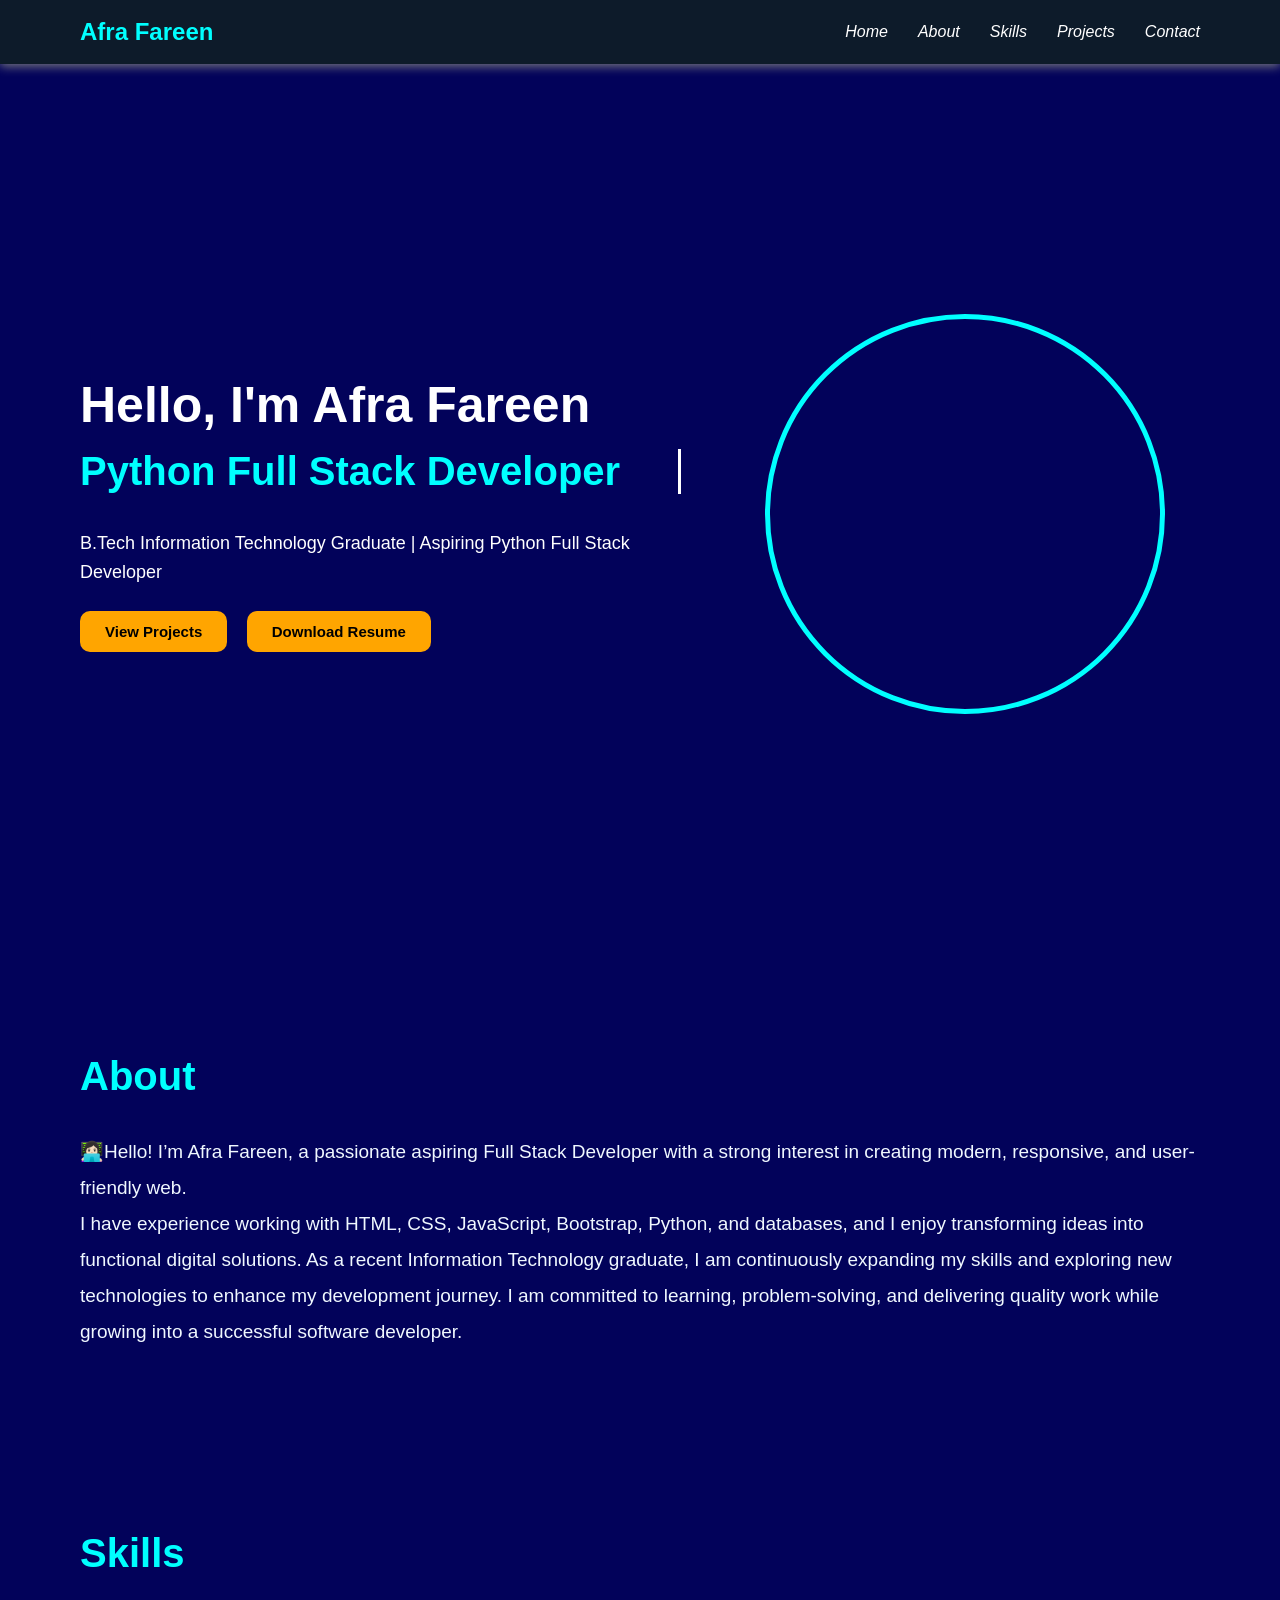
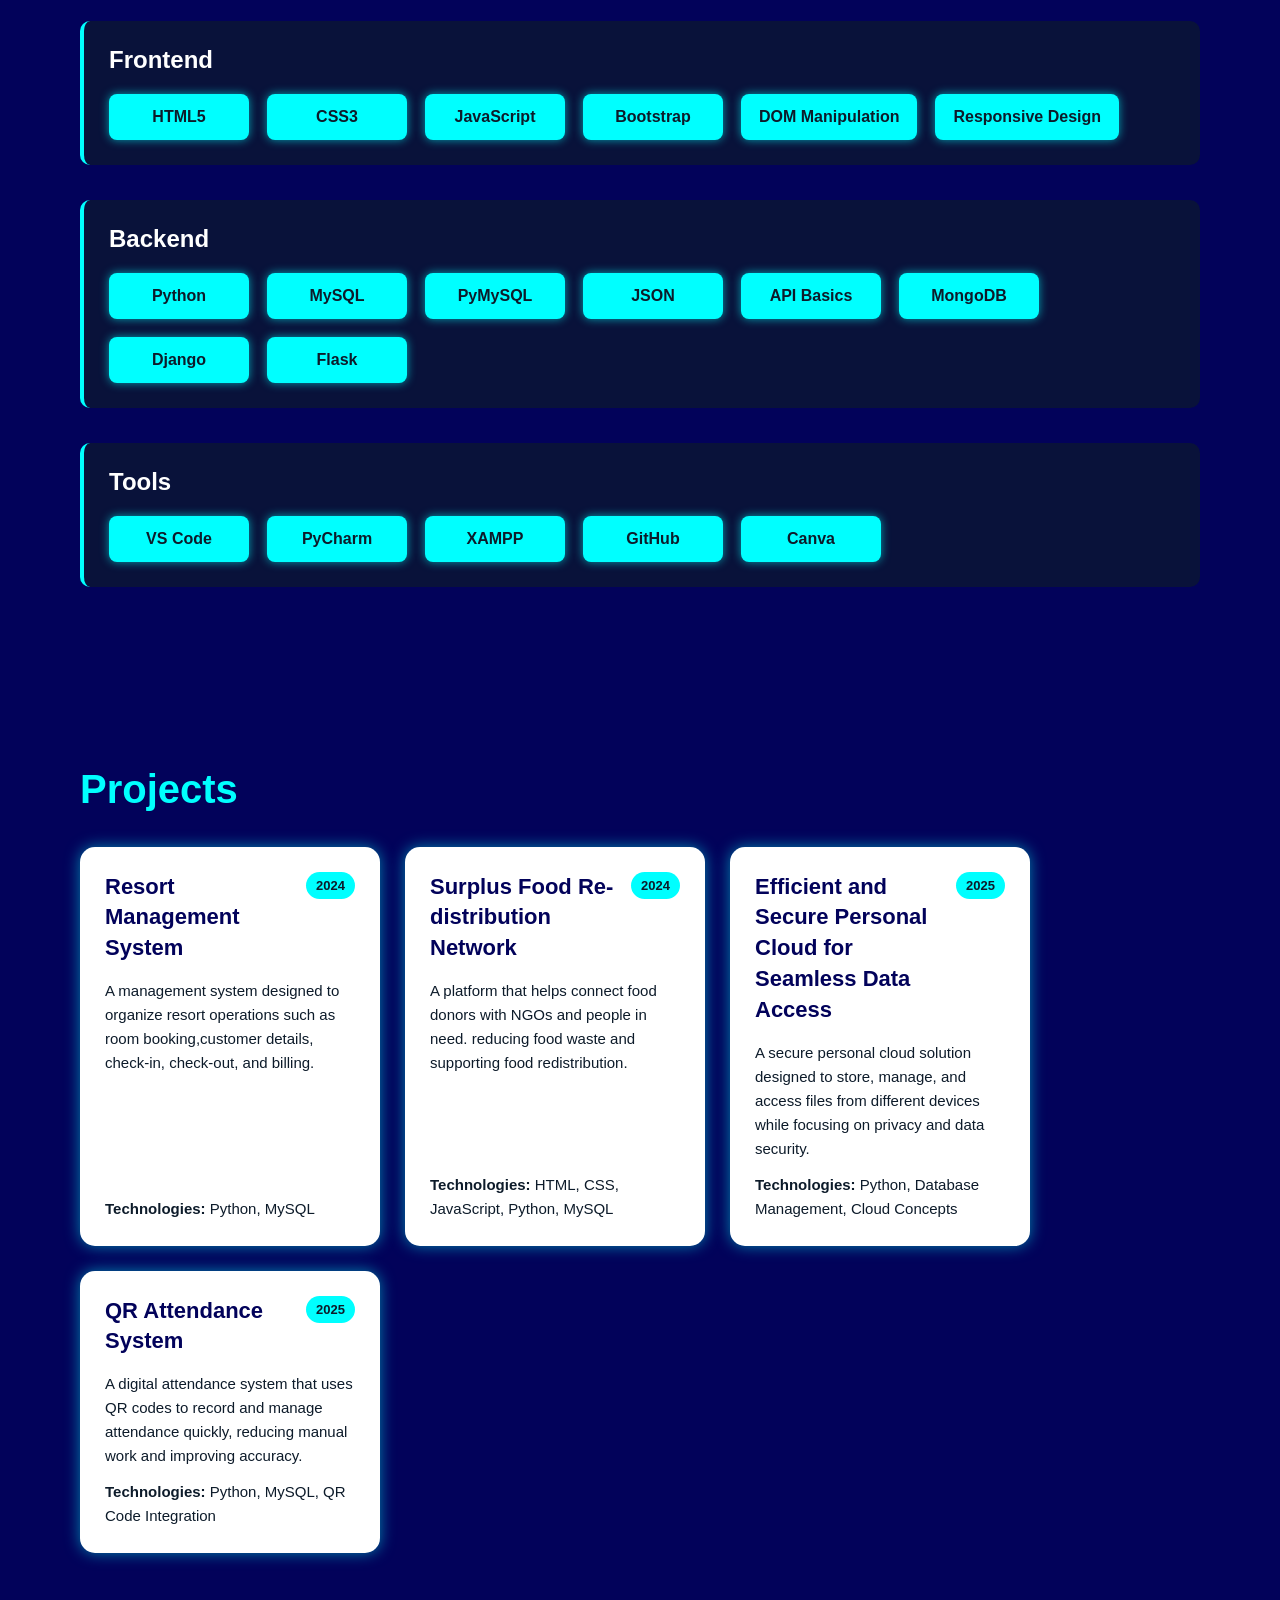
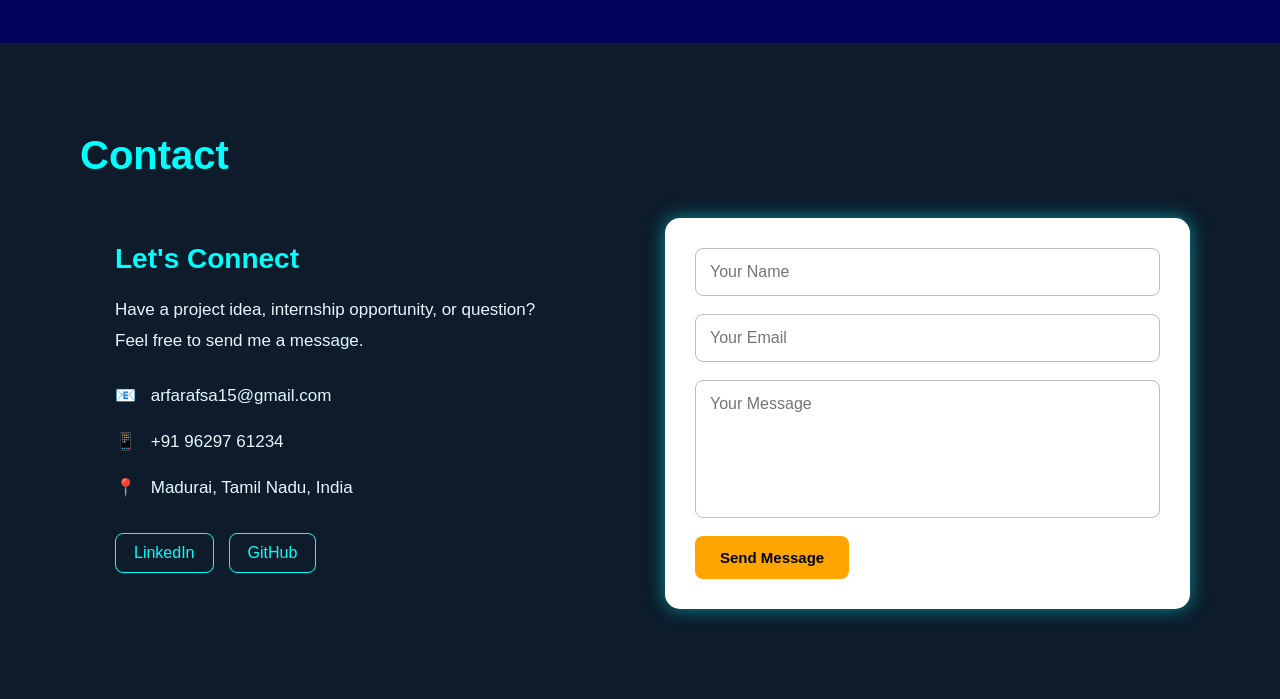
<file: index.html>
<!DOCTYPE html>
<html lang="en">
<head>
    <meta charset="UTF-8">
    <meta name="viewport" content="width=device-width, initial-scale=1.0">
    <title>MY PORTFOLIO</title>
    <link rel="stylesheet" href="styles.css">
</head>
<body>
    <nav>
        <h2>Afra Fareen</h2>
        <ul>
            <li><a href="#home">Home</a></li>
            <li><a href="#about">About</a></li>
            <li><a href="#skills">Skills</a></li>
            <li><a href="#projects">Projects</a></li>
            <li><a href="#contact">Contact</a></li>
        </ul>
    </nav>

    <!-- Home Section -->
    <section id="home">
        <div class="home-content">
            <h1>Hello, I'm Afra Fareen</h1>
            <h2 class="typing">Python Full Stack Developer</h2>
            <p>B.Tech Information Technology Graduate | Aspiring Python Full Stack Developer</p>
            <a href="#projects"><button>View Projects</button></a>
            <a href="resume.pdf" download><button>Download Resume</button></a>
        </div>
        <div class="video-content">
            <video autoplay muted loop playsinline>
                <source src="video.mp4" type="video/mp4">
            </video>
        </div>
        
    </section>

    <!--About Section  -->
    <section id="about">
        <div class="about-content">
            <h2>About </h2>
            <p> 👩🏻‍💻Hello! I’m Afra Fareen, a passionate aspiring Full Stack Developer with a strong interest in creating modern, responsive, and user-friendly web. <br>
                I have experience working with HTML, CSS, JavaScript, Bootstrap, Python, and databases, and I enjoy transforming ideas into functional digital solutions.
                As a recent Information Technology graduate, I am continuously expanding my skills and exploring new technologies to enhance my development journey. 
                I am committed to learning, problem-solving, and delivering quality work while growing into a successful software developer.</p>
        </div>       
    </section>
    
    <!-- Skills Section -->
    <section id="skills">
        <h2>Skills</h2>
        <div class="skill-container">
            <!-- Frontend Skills -->
             <div class="skill-category">
                <h3>Frontend</h3>
                <div class="skills-content">
                    <div class="container">HTML5</div>
                    <div class="container">CSS3</div>
                    <div class="container">JavaScript</div>
                    <div class="container">Bootstrap</div>
                    <div class="container">DOM Manipulation</div>
                    <div class="container">Responsive Design</div>
                </div>
             </div>
             
            <!-- Backend Skills -->
             <div class="skill-category">
                <h3>Backend</h3>
                <div class="skills-content">
                    <div class="container">Python</div>
                    <div class="container">MySQL</div>
                    <div class="container">PyMySQL</div>
                    <div class="container">JSON</div>
                    <div class="container">API Basics</div>
                    <div class="container">MongoDB</div>
                    <div class="container">Django</div>
                    <div class="container">Flask</div>
                </div>
             </div>
            <!-- Tools Access -->
            <div class="skill-category">
                <h3>Tools</h3>
                <div class="skills-content">
                    <div class="container">VS Code</div>
                    <div class="container">PyCharm</div>
                    <div class="container">XAMPP</div>
                    <div class="container">GitHub</div>
                    <div class="container">Canva</div>
                </div>
            </div>
        </div>
    </section>

    <!-- Project Section -->
    <section id="projects">
        <h2>Projects</h2>
        <div class="project-container">
            <div class="project-card">
                <h3>Resort Management System</h3>
                <span class="project-year">2024</span>
                <p>A management system designed to organize resort operations such as room booking,customer details, check-in, check-out, and billing.</p>
                <p class="technology"><b>Technologies:</b> Python, MySQL</p>
            </div>

            <div class="project-card">
                <h3>Surplus Food Re-distribution Network</h3>
                <span class="project-year">2024</span>
                <p>A platform that helps connect food donors with NGOs and people in need.
                    reducing food waste and supporting food redistribution.</p>
                <p class="technology"><b>Technologies:</b> HTML, CSS, JavaScript, Python, MySQL</p>
            </div>

            <div class="project-card">
                <h3>Efficient and Secure Personal Cloud for Seamless Data Access</h3>
                <span class="project-year">2025</span>
                <p>A secure personal cloud solution designed to store, manage, and access files
                    from different devices while focusing on privacy and data security.</p>
                <p class="technology"><b>Technologies:</b> Python, Database Management, Cloud Concepts</p>
            </div>

            <div class="project-card">
                <h3>QR Attendance System</h3>
                <span class="project-year">2025</span>
                <p>A digital attendance system that uses QR codes to record and manage attendance
                    quickly, reducing manual work and improving accuracy.</p>
                <p class="technology"><b>Technologies:</b> Python, MySQL, QR Code Integration</p>
            </div>
        </div>
    </section>
    
    <!-- Contact Section -->
    <section id="contact">
        <h2>Contact</h2>
        <div class="contact-container">
            <!-- Left Side: Contact Details -->
            <div class="contact-details">
                <h3>Let's Connect</h3>
                <p>Have a project idea, internship opportunity, or question?<br>Feel free to send me a message.</p>
                <div class="contact-info">
                    <p><span>📧</span> arfarafsa15@gmail.com</p>
                    <p><span>📱</span> +91 96297 61234</p>
                    <p><span>📍</span> Madurai, Tamil Nadu, India</p>
                </div>
                <div class="social-links">
                    <a href="https://www.linkedin.com/in/afra0615/">LinkedIn</a>
                    <a href="https://github.com/Afrafareen">GitHub</a>
                </div>
            </div>
            <!-- Right Side: Contact Form -->
            <form class="contact-form">
                <input type="text" placeholder="Your Name" required>
                <input type="email" placeholder="Your Email" required>
                <textarea placeholder="Your Message" rows="6" required></textarea>
                <a href="arfarafsa15a2gmail.com"><button type="submit">Send Message</button></a>
            </form>
        </div>
    </section>

</body>
</html>
</file>
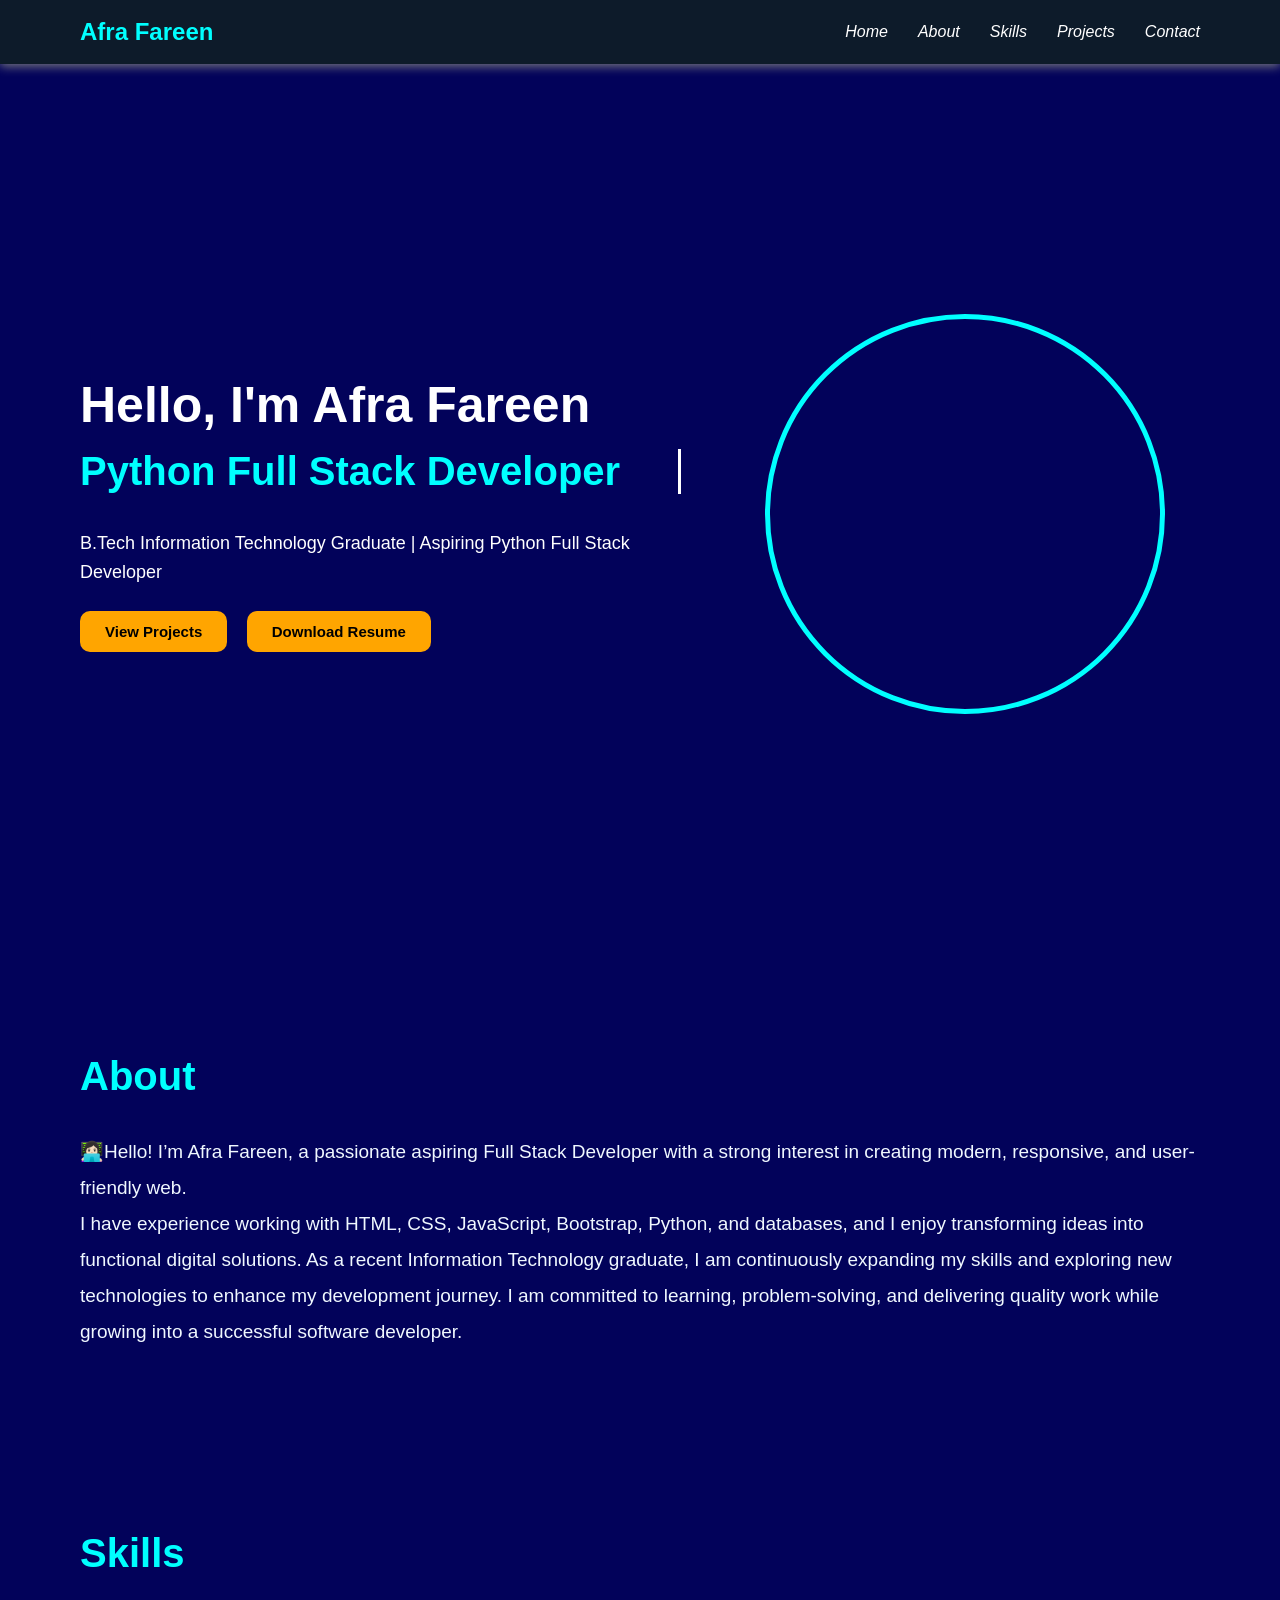
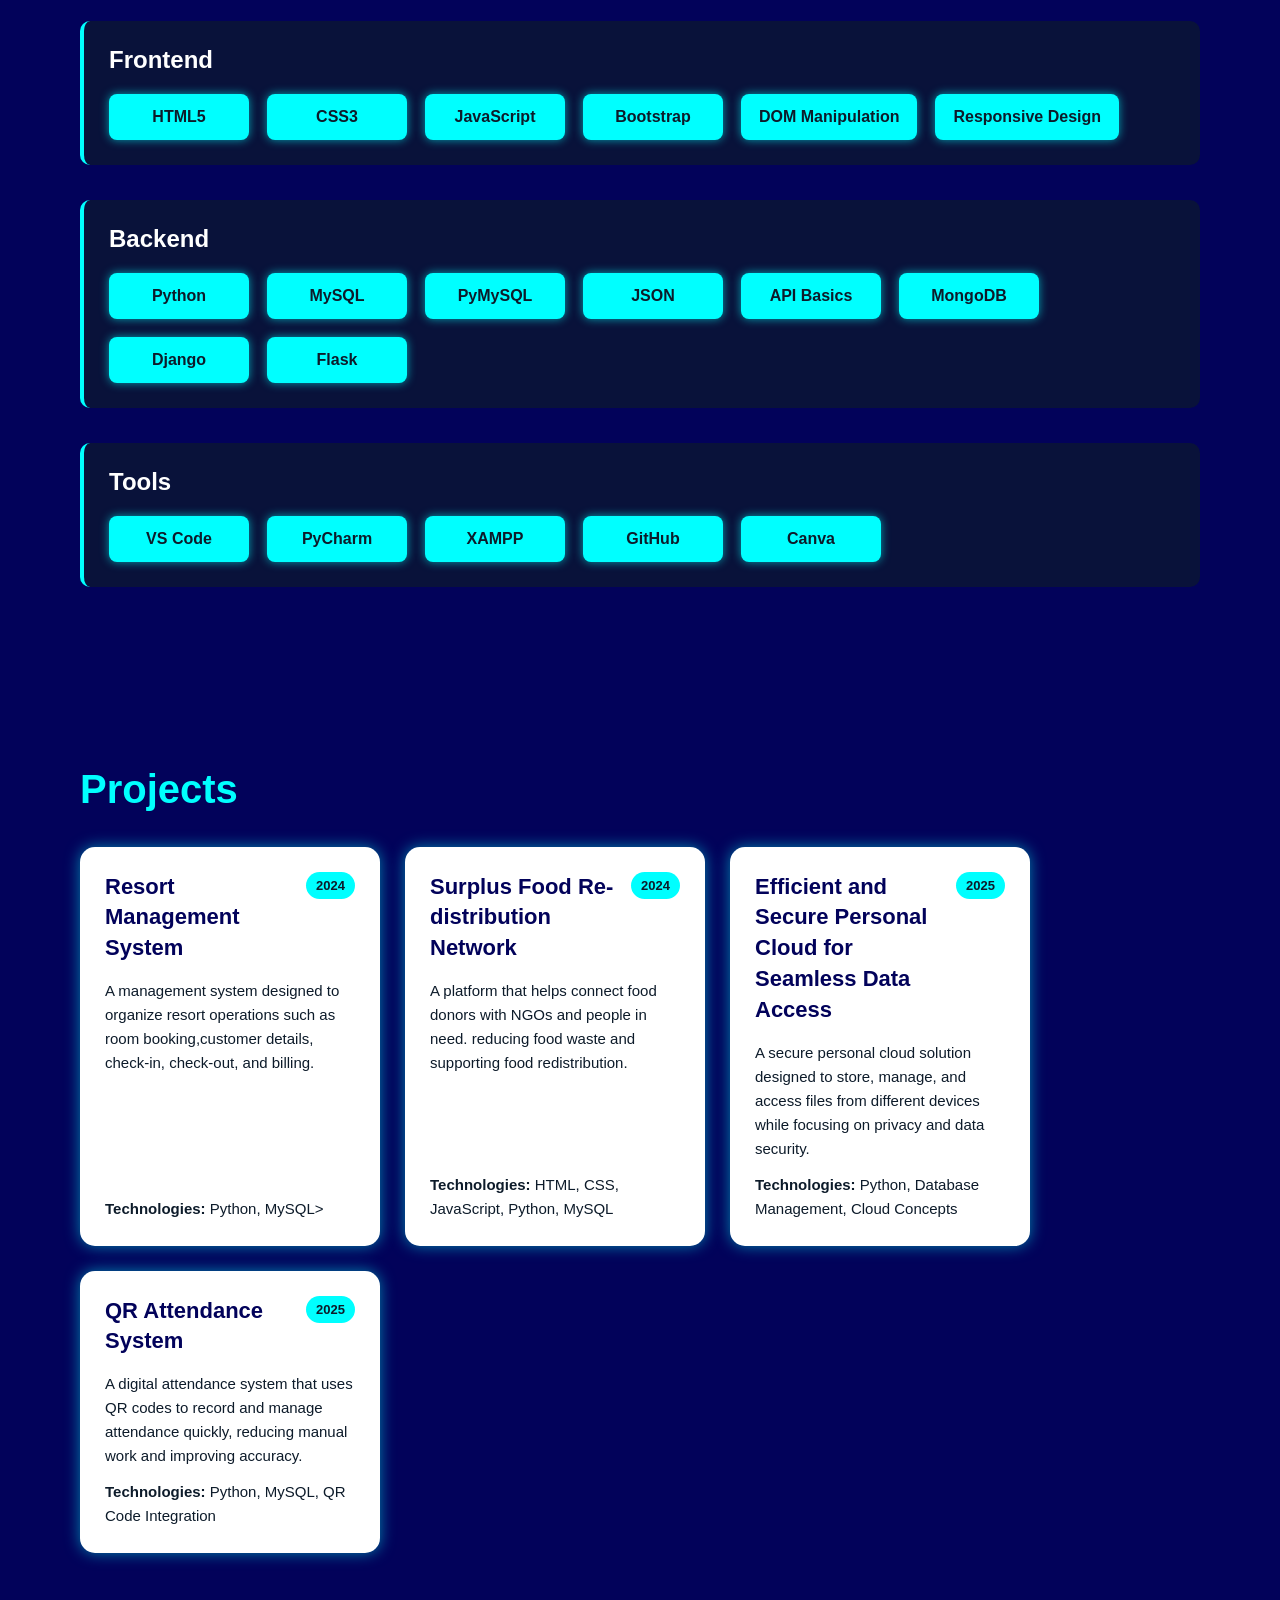
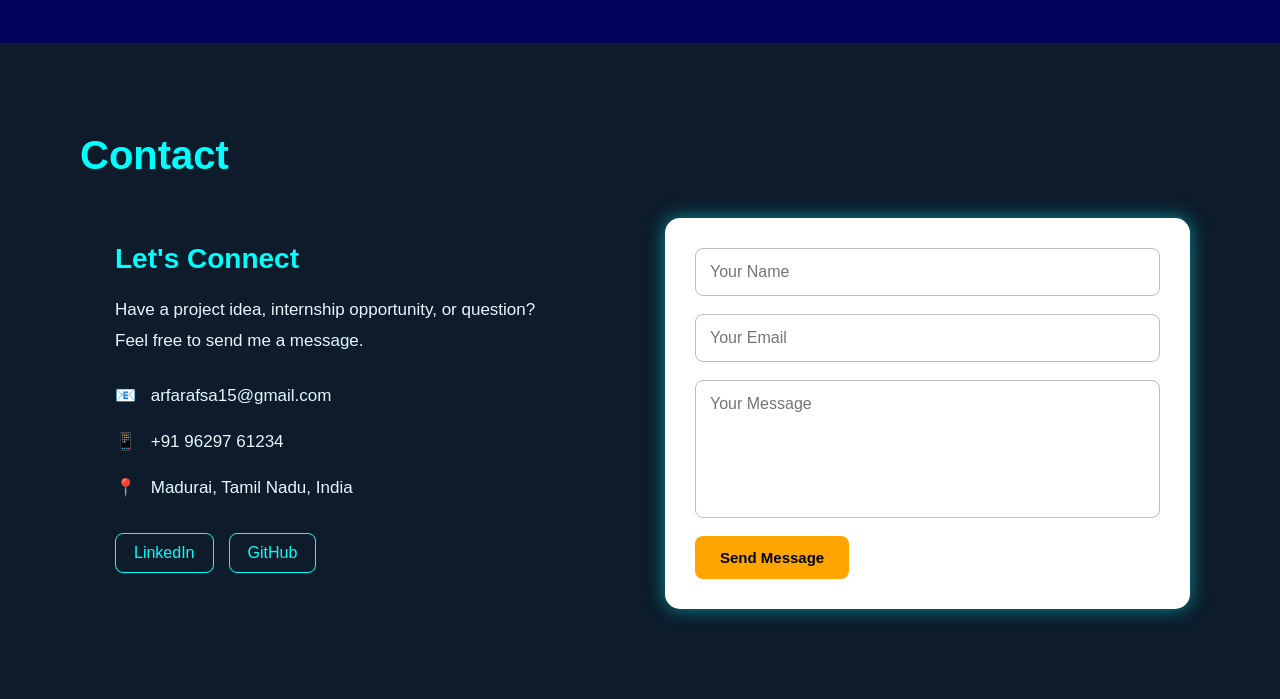
<file: my_portfolio.html>
<!DOCTYPE html>
<html lang="en">
<head>
    <meta charset="UTF-8">
    <meta name="viewport" content="width=device-width, initial-scale=1.0">
    <title>MY PORTFOLIO</title>
    <link rel="stylesheet" href="styles.css">
</head>
<body>
    <nav>
        <h2>Afra Fareen</h2>
        <ul>
            <li><a href="#home">Home</a></li>
            <li><a href="#about">About</a></li>
            <li><a href="#skills">Skills</a></li>
            <li><a href="#projects">Projects</a></li>
            <li><a href="#contact">Contact</a></li>
        </ul>
    </nav>

    <!-- Home Section -->
    <section id="home">
        <div class="home-content">
            <h1>Hello, I'm Afra Fareen</h1>
            <h2 class="typing">Python Full Stack Developer</h2>
            <p>B.Tech Information Technology Graduate | Aspiring Python Full Stack Developer</p>
            <a href="#projects"><button>View Projects</button></a>
            <a href="file:///C:/Users/arfar/AppData/Local/Packages/5319275A.WhatsAppDesktop_cv1g1gvanyjgm/LocalState/sessions/F7B90B732EF541AD5FFE665BFE67748236BD48AC/transfers/2026-25/AFRA_FAREEN_RESUME%20(1).pdf"><button>Download Resume</button></a>
        </div>
        <div class="video-content">
            <video autoplay muted loop playsinline>
                <source src="video.mp4" type="video/mp4">
            </video>
        </div>
        
    </section>

    <!--About Section  -->
    <section id="about">
        <div class="about-content">
            <h2>About </h2>
            <p> 👩🏻‍💻Hello! I’m Afra Fareen, a passionate aspiring Full Stack Developer with a strong interest in creating modern, responsive, and user-friendly web. <br>
                I have experience working with HTML, CSS, JavaScript, Bootstrap, Python, and databases, and I enjoy transforming ideas into functional digital solutions.
                As a recent Information Technology graduate, I am continuously expanding my skills and exploring new technologies to enhance my development journey. 
                I am committed to learning, problem-solving, and delivering quality work while growing into a successful software developer.</p>
        </div>       
    </section>
    
    <!-- Skills Section -->
    <section id="skills">
        <h2>Skills</h2>
        <div class="skill-container">
            <!-- Frontend Skills -->
             <div class="skill-category">
                <h3>Frontend</h3>
                <div class="skills-content">
                    <div class="container">HTML5</div>
                    <div class="container">CSS3</div>
                    <div class="container">JavaScript</div>
                    <div class="container">Bootstrap</div>
                    <div class="container">DOM Manipulation</div>
                    <div class="container">Responsive Design</div>
                </div>
             </div>
             
            <!-- Backend Skills -->
             <div class="skill-category">
                <h3>Backend</h3>
                <div class="skills-content">
                    <div class="container">Python</div>
                    <div class="container">MySQL</div>
                    <div class="container">PyMySQL</div>
                    <div class="container">JSON</div>
                    <div class="container">API Basics</div>
                    <div class="container">MongoDB</div>
                    <div class="container">Django</div>
                    <div class="container">Flask</div>
                </div>
             </div>
            <!-- Tools Access -->
            <div class="skill-category">
                <h3>Tools</h3>
                <div class="skills-content">
                    <div class="container">VS Code</div>
                    <div class="container">PyCharm</div>
                    <div class="container">XAMPP</div>
                    <div class="container">GitHub</div>
                    <div class="container">Canva</div>
                </div>
            </div>
        </div>
    </section>

    <!-- Project Section -->
    <section id="projects">
        <h2>Projects</h2>
        <div class="project-container">
            <div class="project-card">
                <h3>Resort Management System</h3>
                <span class="project-year">2024</span>
                <p>A management system designed to organize resort operations such as room booking,customer details, check-in, check-out, and billing.</p>
                <p class="technology"><b>Technologies:</b> Python, MySQL></p>
            </div>

            <div class="project-card">
                <h3>Surplus Food Re-distribution Network</h3>
                <span class="project-year">2024</span>
                <p>A platform that helps connect food donors with NGOs and people in need.
                    reducing food waste and supporting food redistribution.</p>
                <p class="technology"><b>Technologies:</b> HTML, CSS, JavaScript, Python, MySQL</p>
            </div>

            <div class="project-card">
                <h3>Efficient and Secure Personal Cloud for Seamless Data Access</h3>
                <span class="project-year">2025</span>
                <p>A secure personal cloud solution designed to store, manage, and access files
                    from different devices while focusing on privacy and data security.</p>
                <p class="technology"><b>Technologies:</b> Python, Database Management, Cloud Concepts</p>
            </div>

            <div class="project-card">
                <h3>QR Attendance System</h3>
                <span class="project-year">2025</span>
                <p>A digital attendance system that uses QR codes to record and manage attendance
                    quickly, reducing manual work and improving accuracy.</p>
                <p class="technology"><b>Technologies:</b> Python, MySQL, QR Code Integration</p>
            </div>
        </div>
    </section>
    
    <!-- Contact Section -->
    <section id="contact">
        <h2>Contact</h2>
        <div class="contact-container">
            <!-- Left Side: Contact Details -->
            <div class="contact-details">
                <h3>Let's Connect</h3>
                <p>Have a project idea, internship opportunity, or question?<br>Feel free to send me a message.</p>
                <div class="contact-info">
                    <p><span>📧</span> arfarafsa15@gmail.com</p>
                    <p><span>📱</span> +91 96297 61234</p>
                    <p><span>📍</span> Madurai, Tamil Nadu, India</p>
                </div>
                <div class="social-links">
                    <a href="https://www.linkedin.com/in/afra0615/">LinkedIn</a>
                    <a href="">GitHub</a>
                </div>
            </div>
            <!-- Right Side: Contact Form -->
            <form class="contact-form">
                <input type="text" placeholder="Your Name" required>
                <input type="email" placeholder="Your Email" required>
                <textarea placeholder="Your Message" rows="6" required></textarea>
                <a href="arfarafsa15a2gmail.com"><button type="submit">Send Message</button></a>
            </form>
        </div>
    </section>

</body>
</html>
</file>
<file: styles.css>
html{
    scroll-behavior: smooth;
}

*{
    margin: 0;
    padding: 0;
    box-sizing: border-box;
}

body{
    font-family: Arial, sans-serif;
    background-color: rgb(2, 2, 90);
}

/* Navbar */

nav{
    background: #0d1b2a;
    color: white;
    display: flex;
    justify-content: space-between;
    align-items: center;
    padding: 18px 80px;
    
    position: sticky;
    top: 0;
    width: 100%;
    z-index: 1000;
    box-shadow: 0 2px 10px gray;
}

nav h2{
    color: #00ffff;
}

nav ul{
    display: flex;
    list-style: none;
    gap: 30px;
}

nav ul li{
    font-style: italic;
}

nav a{
    color: white;
    text-decoration: none;
    transition: 0.3s;
}

nav a:hover{
    color: #00ffff;
}

/* Common Section Styling */

section{
    padding: 90px 80px;
    scroll-margin-top: 10px;
}

section h2{
    color: #00ffff;
    font-size: 40px;
    margin-bottom: 35px;
}

/* Home Section */

#home{
    background-color: rgb(2, 2, 90);
    min-height: 100vh;
    display: flex;
    justify-content: space-between;
    align-items: center;
    gap: 50px;
}

.home-content{
    flex: 1;
    color: white;
}

.home-content h1{
    font-size: 50px;
    margin-bottom: 15px;
}

.home-content p{
    margin-top: 15px;
    font-size: 18px;
    line-height: 1.6;
}

.typing{
    width: 27ch;
    overflow: hidden;
    white-space: nowrap;
    border-right: 3px solid white;
    animation: typing 4s steps(27) infinite;
}

@keyframes typing{
    from{
        width: 0;
    }

    to{
        width: 27ch;
    }
}

/* Buttons */

button{
    background-color: orange;
    color: black;
    margin-top: 25px;
    margin-right: 15px;
    padding: 12px 25px;
    border: none;
    border-radius: 10px;
    cursor: pointer;
    font-size: 15px;
    font-weight: bold;
    transition: 0.3s;
}

button:hover{
    transform: scale(1.08);
    box-shadow: 0 0 15px orange;
}

/* Video */

.video-content{
    flex: 1;
    display: flex;
    justify-content: center;
    align-items: center;
}

.video-content video{
    width: 400px;
    height: 400px;
    border-radius: 50%;
    object-fit: cover;
    border: 5px solid #00ffff;
    animation: glow 2s infinite alternate;
}

@keyframes glow{
    from{
        box-shadow: 0 0 10px #00ffff;
    }

    to{
        box-shadow: 0 0 25px #00ffff;
    }
}

/* About Section */

#about{
    background-color: rgb(2, 2, 90);
    min-height: 50vh;
}

.about-content p{
    color: aliceblue;
    font-size: 19px;
    line-height: 1.9;
    max-width: 1250px;
}

/* Skills Section */

#skills{
    background-color: rgb(2, 2, 90);
    min-height: 60vh;
}

#skills h2{
    color: #00ffff;
    font-size: 40px;
    margin-bottom: 45px;
}

.skill-container{
    display: flex;
    flex-direction: column;
    gap: 35px;
}

.skill-category{
    background-color: rgba(13, 27, 42, 0.65);
    padding: 25px;
    border-left: 4px solid #00ffff;
    border-radius: 10px;
}

.skill-category h3{
    color: white;
    font-size: 24px;
    margin-bottom: 20px;
}

.skills-content{
    display: flex;
    gap: 18px;
    flex-wrap: wrap;
}

.container{
    background: #00ffff;
    color: #0d1b2a;
    font-weight: bold;
    padding: 14px 18px;
    min-width: 140px;
    text-align: center;
    border-radius: 8px;
    box-shadow: 0 0 10px rgba(0, 255, 255, 0.6);
    transition: 0.3s;
}

.container:hover{
    transform: translateY(-7px) scale(1.05);
    background-color: white;
}

/* Projects Section */

#projects{
    background-color: rgb(2, 2, 90);
    min-height: 60vh;
}

.project-container{
    display: flex;
    gap: 25px;
    flex-wrap: wrap;
}

.project-card{
    background-color: white;
    color: #0d1b2a;
    width: 300px;
    min-height: 260px;
    padding: 25px;
    border-radius: 15px;
    box-shadow: 0 0 15px rgba(0, 255, 255, 0.5);
    transition: 0.4s;
    position: relative;
    display: flex;
    flex-direction: column;
}

.project-card:hover{
    transform: translateY(-10px);
}

.project-card h3{
    color: rgb(2, 2, 90);
    margin-bottom: 15px;
    font-size: 22px;
    padding-right: 55px;
    line-height: 1.4;
}

.project-card p{
    line-height: 1.6;
    /* margin-bottom: 10px; */
    font-size: 15px;
}

.project-year{
    position: absolute;
    top: 25px;
    right: 25px;
    background-color: #00ffff;
    color: #0d1b2a;
    padding: 6px 10px;
    border-radius: 20px;
    font-size: 13px;
    font-weight: bold;
}


.technology{
    margin-top: auto;
    padding-top: 12px;
    color: #0d1b2a;
}

/* Contact Section */

#contact{
    background-color: #0d1b2a;
    color: white;
    min-height: 65vh;
}

#contact h2{
    color: #00ffff;
    font-size: 40px;
    margin-bottom: 40px;
}

.contact-container{
    display: flex;
    /* justify-content: space-between; */
    align-items: stretch;
    gap: 60px;
    max-width: 1100px;
    margin: auto;
}

/* Left Side */

.contact-details{
    flex: 1;
    padding: 25px;
}

.contact-details h3{
    color: #00ffff;
    font-size: 28px;
    margin-bottom: 20px;
}

.contact-details p{
    color: #e6f7ff;
    font-size: 17px;
    line-height: 1.8;
    margin-bottom: 25px;
}

.contact-info p{
    font-size: 17px;
    margin: 15px 0;
}

.contact-info span{
    margin-right: 10px;
}

.social-links{
    margin-top: 30px;
    display: flex;
    gap: 15px;
}

.social-links a{
    color: #00ffff;
    text-decoration: none;
    border: 1px solid #00ffff;
    padding: 10px 18px;
    border-radius: 8px;
    transition: 0.3s;
}

.social-links a:hover{
    background-color: #00ffff;
    color: #0d1b2a;
    transform: translateY(-4px);
}

/* Right Side Form */

.contact-form{
    flex: 1;
    background-color: white;
    padding: 30px;
    border-radius: 15px;
    box-shadow: 0 0 18px rgba(0, 255, 255, 0.5);
    display: flex;
    flex-direction: column;
    gap: 18px;
}

.contact-form input{
    width: 100%;
    padding: 14px;
    border: 1px solid #bdbdbd;
    border-radius: 8px;
    outline: none;
    font-size: 16px;
    font-family: Arial, sans-serif;
}
.contact-form textarea{
    width: 100%;
    padding: 14px;
    border: 1px solid #bdbdbd;
    border-radius: 8px;
    outline: none;
    font-size: 16px;
    font-family: Arial, sans-serif;
}

.contact-form textarea{
    resize: none;
}

.contact-form input:focus{
    border: 2px solid #00bcd4;
    box-shadow: 0 0 8px rgba(0, 188, 212, 0.5);
}

.contact-form textarea:focus{
    border: 2px solid #00bcd4;
    box-shadow: 0 0 8px rgba(0, 188, 212, 0.5);
}

.contact-form button{
    align-self: flex-start;
    margin: 0;
    background-color: orange;
    color: black;
    font-weight: bold;
    padding: 13px 25px;
    border-radius: 8px;
}

.contact-form button:hover{
    transform: scale(1.06);
    box-shadow: 0 0 15px orange;
}

/* Contact Mobile View */

@media(max-width: 768px){

    #contact h2{
        text-align: center;
        font-size: 32px;
    }

    .contact-container{
        flex-direction: column;
        gap: 25px;
    }

    .contact-details{
        padding: 10px 0;
        text-align: center;
    }

    .social-links{
        justify-content: center;
    }

    .contact-form{
        padding: 25px 20px;
    }

    .contact-form button{
        align-self: center;
    }
}

/* Mobile Responsive */

@media(max-width: 768px){
    nav{
        padding: 15px 20px;
        flex-direction: column;
        gap: 15px;
    }

    nav ul{
        gap: 15px;
        flex-wrap: wrap;
        justify-content: center;
    }

    section{
        padding: 70px 25px;
    }

    #home{
        flex-direction: column;
        text-align: center;
        padding-top: 80px;
    }

    .home-content h1{
        font-size: 35px;
    }

    .typing{
        margin: auto;
        font-size: 22px;
    }

    .video-content video{
        width: 280px;
        height: 280px;
    }

    .about-content p{
        font-size: 17px;
    }

    .skills-content{
        justify-content: center;
    }

    .project-container{
        justify-content: center;
    }

    section h2{
        text-align: center;
        font-size: 32px;
    }

    .skill-category{
            padding: 20px;
        }

    .skills-content{
        justify-content: center;
    }
    
    .container{
        width: 100%;
        max-width: 250px;
    }
}
</file>
